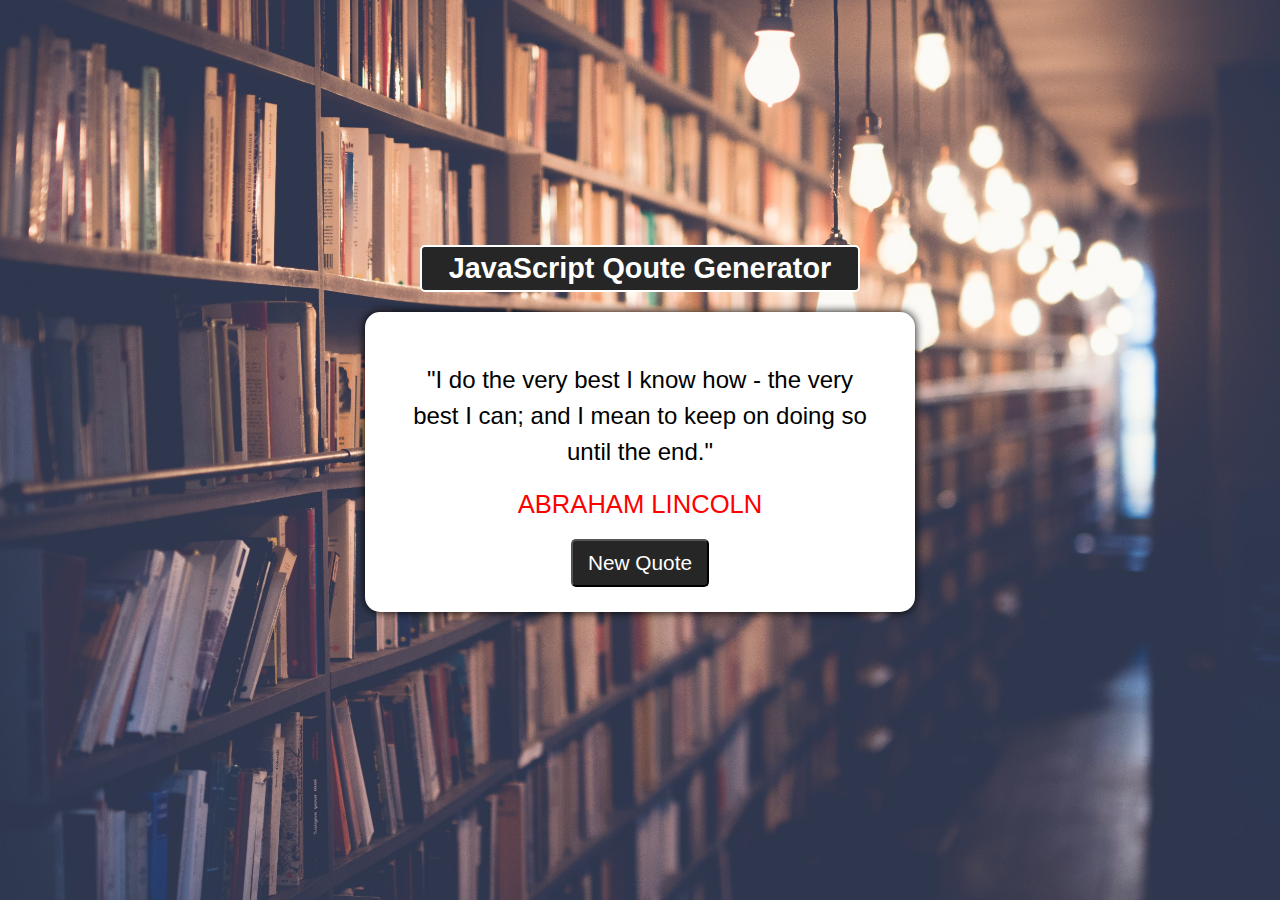
<file: project 1/index.html>
<!DOCTYPE html>
<html lang="en">
<head>
    <meta charset="UTF-8">
    <meta http-equiv="X-UA-Compatible" content="IE=edge">
    <meta name="viewport" content="width=device-width, initial-scale=1.0">
    <link rel="stylesheet" href="style.css">
    <link rel="preconnect" href="https://fonts.googleapis.com">
    <link rel="preconnect" href="https://fonts.gstatic.com" crossorigin>
    <link href="https://fonts.googleapis.com/css2?family=Roboto&display=swap" rel="stylesheet">
    <link rel="stylesheet" href="https://cdnjs.cloudflare.com/ajax/libs/font-awesome/6.1.1/css/all.min.css" integrity="sha512-KfkfwYDsLkIlwQp6LFnl8zNdLGxu9YAA1QvwINks4PhcElQSvqcyVLLD9aMhXd13uQjoXtEKNosOWaZqXgel0g==" crossorigin="anonymous" referrerpolicy="no-referrer" />
    <title>Project 1</title>
</head>
<body>
    
    <div class="container">
        <div class="header">
            <h2>JavaScript Qoute Generator</h2>
        </div>

        <div class="main-content">
            <div class="text-area">
                <span class="quote">
                    "I do the very best I know how - the very best I can; and I mean to keep on doing so until the end."
                </span>
            </div>
            <div class="person">Abraham Lincoln</div>

            <div class="button-area">
                <button id="new-quote">New Quote</button>
            </div>
        </div>
    </div>
    
    <script src="index.js"></script>
</body>
</html>
</file>
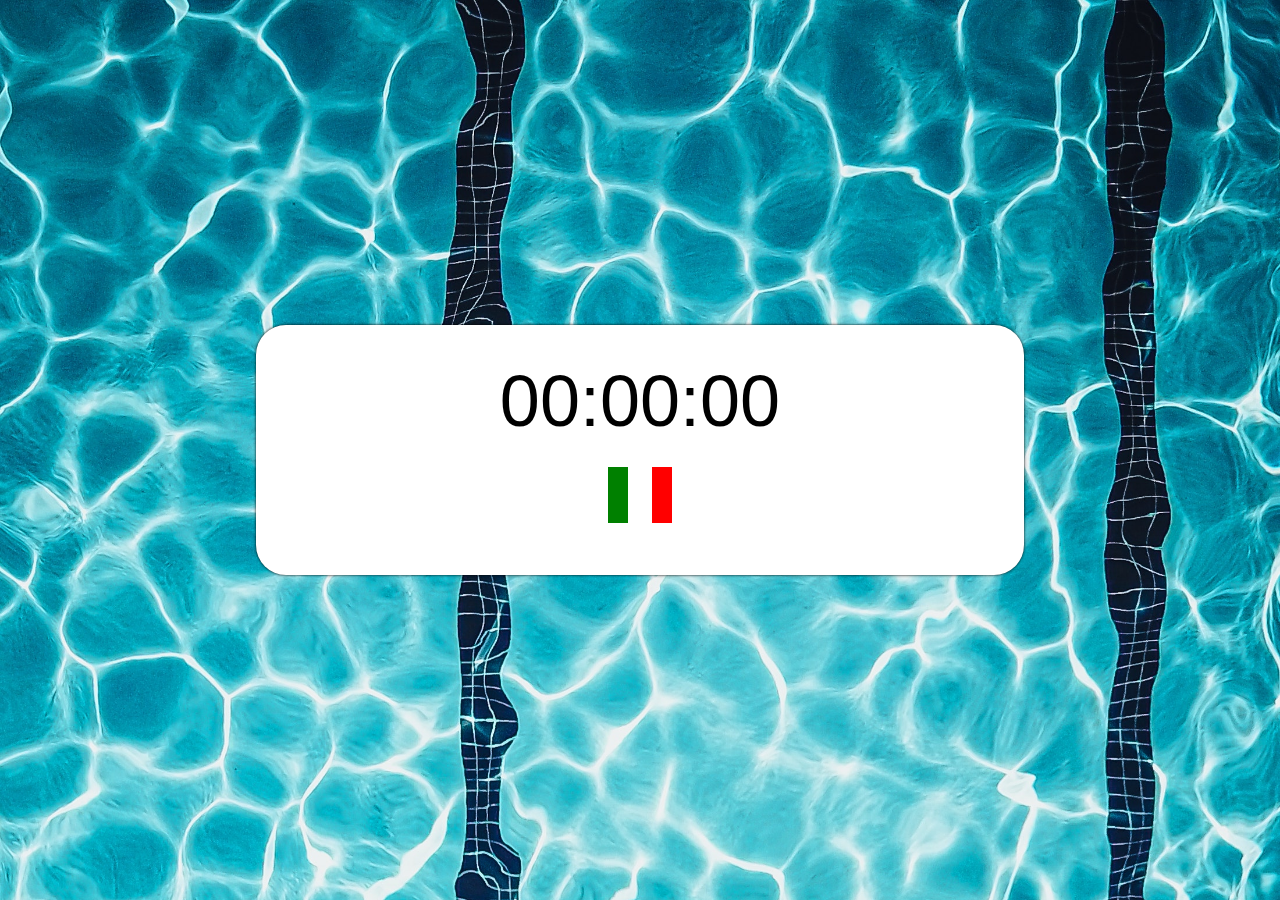
<file: project 4/index.html>
<!DOCTYPE html>
<html lang="en">
<head>
    <meta charset="UTF-8">
    <meta http-equiv="X-UA-Compatible" content="IE=edge">
    <meta name="viewport" content="width=device-width, initial-scale=1.0">

    <link rel="stylesheet" href="style.css">
    <link rel="preconnect" href="https://fonts.googleapis.com">
    <link rel="preconnect" href="https://fonts.gstatic.com" crossorigin>
    <link href="https://fonts.googleapis.com/css2?family=Roboto&display=swap" rel="stylesheet">
    <link rel="stylesheet" href="https://cdnjs.cloudflare.com/ajax/libs/font-awesome/6.1.1/css/all.min.css" integrity="sha512-KfkfwYDsLkIlwQp6LFnl8zNdLGxu9YAA1QvwINks4PhcElQSvqcyVLLD9aMhXd13uQjoXtEKNosOWaZqXgel0g==" crossorigin="anonymous" referrerpolicy="no-referrer" />
    <title>Project 4</title>
</head>
<body>
    <div class="container">

        <div id="timer">
            00:00:00
        </div>

        <div class="buttons">
            <button id="startStopBtn">
                <i class="fa-solid fa-play" id="play"></i>
            </button>

            <button id="resetBtn">
                <i class="fa-solid fa-arrow-rotate-left" id="reset"></i>
            </button>
        </div>
    </div>

    <script src="index.js"></script>
</body>
</html>
</file>
<file: project 1/style.css>
* {
    margin: 0;
    padding: 0;
    box-sizing: border-box;
    font-family: 'Lato', sans-serif;
}

body {
    display: flex;
    justify-content: center;
    align-items: center;
    height: 100vh;
    text-align: center;
    background: url(img/project-1.jpg) no-repeat center center/ cover;
}

.container {
    width: 550px;
    height: 450px;
}

.header {
    font-size: 1.2rem;
    border: solid 2px #fff;
    color: #fff;
    background-color: #262626;
    padding: 5px;
    width: 80%;
    margin: 20px auto;
    border-radius: 5px;
}

.main-content {
    width: 100%;
    height: 300px;
    background-color: #fff;
    border-radius: 15px;
    padding: 50px 40px;
    box-shadow: 0 0 10px;

}


.main-content .text-area {
    font-size: 1.5rem;
    line-height: 1.5;
}

.main-content .person {
    font-size: 1.6rem;
    color: red;
    text-transform: uppercase;
    margin-top: 20px;
}

.button-area button {

    background-color: #262626;
    color:#fff;
    font-size: 1.3rem;
    padding: 10px 15px;
    margin-top: 20px;
    border-radius: 5px;

}

.button-area button:active {
    background-color: lightblue;
}
</file>
<file: project 4/style.css>
* {
    margin: 0;
    padding: 0;
    box-sizing: border-box;
    font-family: 'Lato', sans-serif;
}

body {
height: 100vh;
background: url(img/project-4.jpg) no-repeat center top / cover;
display: flex;
justify-content: center;
align-items: center;
}

.container {
width: 60%;
height: 250px;
background-color: #fff;
border-radius: 30px;
box-shadow:  0 0 3px;
}

#timer {
width: 100%;
font-size: 72px;
text-align: center;
margin: 0px auto;
padding: 35px;
}

.buttons {
text-align: center;
}

button {
margin: 0 10px;
border: none;
}

button i {
font-size: 2rem;
padding: 10px;
color: #fff;
width: 50px;
}

#play {
background-color: green;
}
#pause {
background-color: orange;
}
#reset {
background-color: red;
}
</file>
